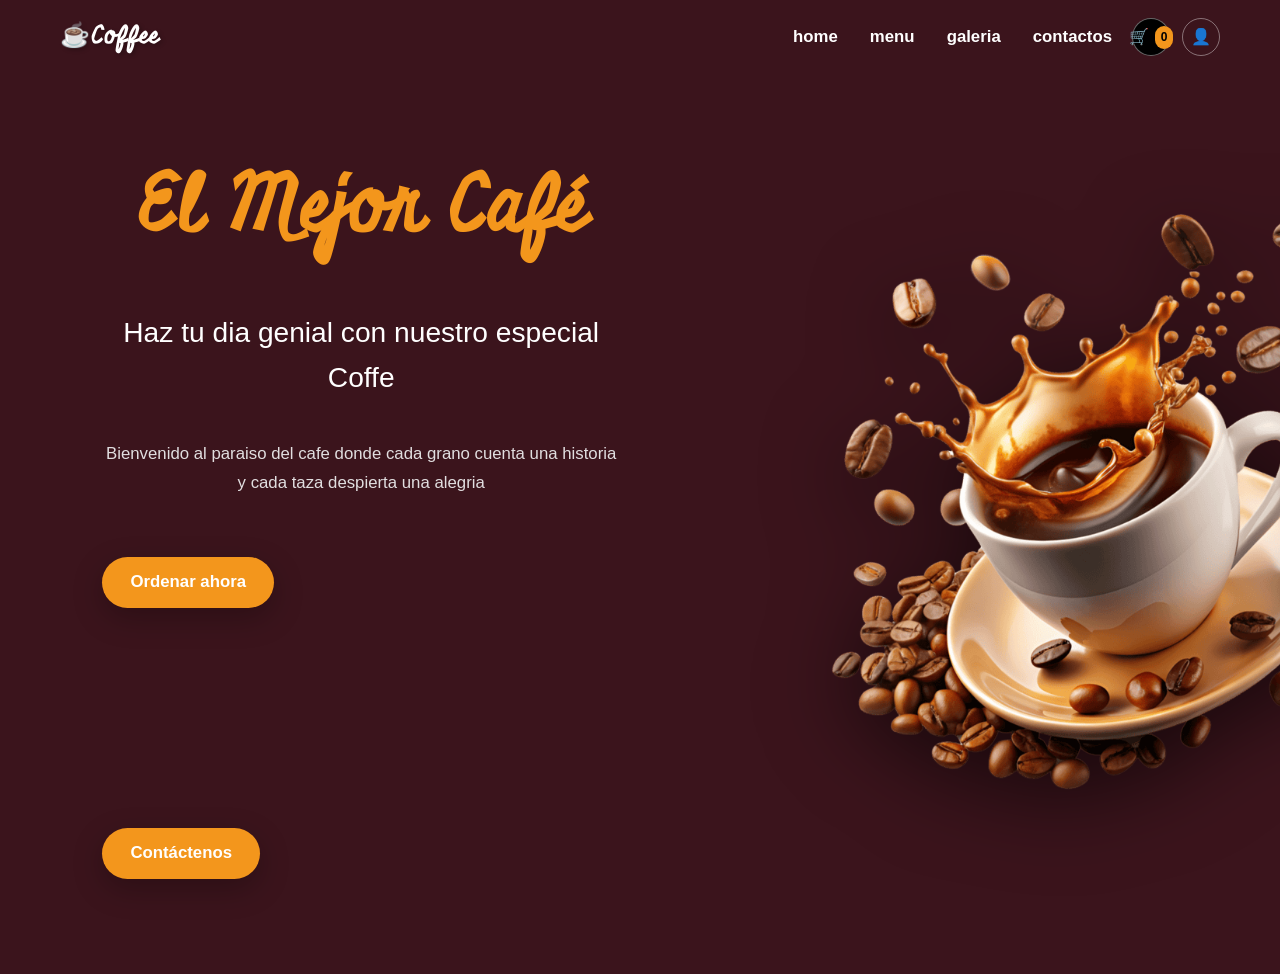
<file: index.html>
<!DOCTYPE html>
<html lang="es">
<head>
    <meta charset="UTF-8">
    <meta name="viewport" content="width=device-width, initial-scale=1.0">
    <title>Inicio</title>

    <link href="https://fonts.googleapis.com/css2?family=Miniver&display=swap" rel="stylesheet">
    <link rel="stylesheet" href="./css/index.css">
</head>
<body>

<header>
    <nav class="navbar">
        <div class="container">

            <div class="logo">
                <a href="./index.html">☕Coffee</a>
            </div>

            <ul class="nav-menu">
                <li><a href="./index.html">home</a></li>
                <li><a href="./menu.html">menu</a></li>
                <li><a href="./galeria.html">galeria</a></li>
                <li><a href="./contacto.html"><strong>contactos</strong></a></li>
            </ul>

            <div class="nav-icons">
                <a href="./carrito.html" class="icon-circle carrito-icono">
                    🛒 <span id="contador-carrito">0</span>
                </a>

                <a href="./login.html" class="icon-circle">👤</a>
            </div>

        </div>
    </nav>
</header>

    <section class="hero">
        <div class="hero-content">
            <h1>El Mejor Café</h1>
            <h2>Haz tu dia genial con nuestro especial Coffe</h2>
            <p>Bienvenido al paraiso del cafe donde cada grano cuenta una historia y cada taza despierta una alegria</p>
            <div class="btn-group">
                <a href="./menu.html" class="btn">Ordenar ahora</a>
                <a href="./contacto.html" class="btn">Contáctenos</a>
            </div>
        </div>
        <div class="img">
            <img src="./img/coffee-hero-section.png" alt="taza de cafe">
        </div>
    </section>
    <script src="./menu.js"></script>
</body>
</html>
</file>
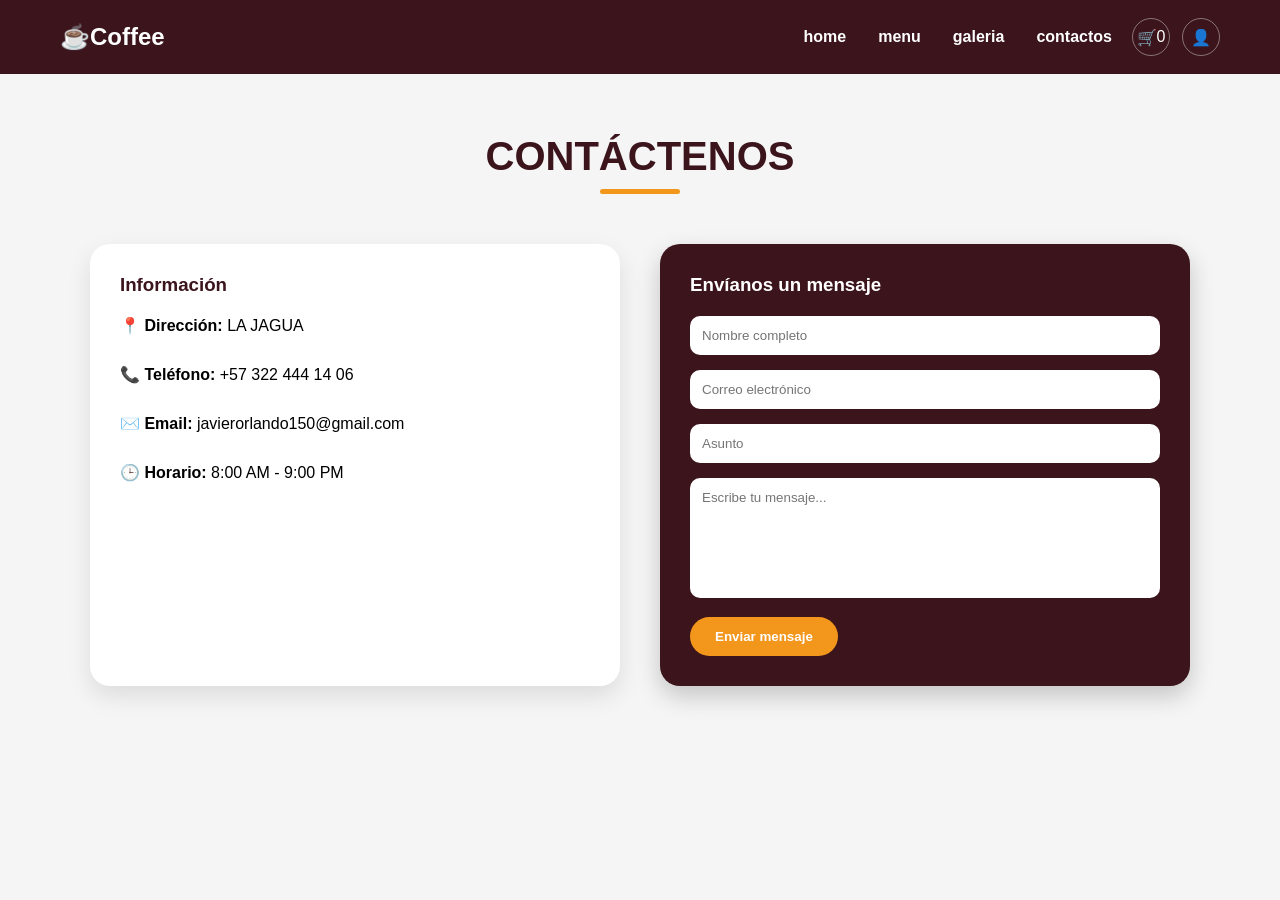
<file: contacto.html>
<!DOCTYPE html>
<html lang="es">
<head>
    <meta charset="UTF-8">
    <meta name="viewport" content="width=device-width, initial-scale=1.0">
    <title>Contáctenos</title>
    <link rel="stylesheet" href="./css/contacto.css">
</head>
<body>
<header>
    <nav class="navbar">
        <div class="container">

            <div class="logo">
                <a href="./index.html">☕Coffee</a>
            </div>

            <ul class="nav-menu">
                <li><a href="./index.html">home</a></li>
                <li><a href="./menu.html">menu</a></li>
                <li><a href="./galeria.html">galeria</a></li>
                <li><a href="./contacto.html"><strong>contactos</strong></a></li>
            </ul>

            <div class="nav-icons">
                <a href="./carrito.html" class="icon-circle carrito-icono">
                    🛒 <span id="contador-carrito">0</span>
                </a>
                <a href="./login.html" class="icon-circle">👤</a>
            </div>

        </div>
    </nav>
</header>
    <section class="contacto">
        <h2 class="titulo">CONTÁCTENOS</h2>
        <div class="linea"></div>

        <div class="contenedor-contacto">

            <div class="formulario">
                <h3>Envíanos un mensaje</h3>

                <form id="formContacto">
                    <input type="text" placeholder="Nombre completo" required>
                    <input type="email" placeholder="Correo electrónico" required>
                    <input type="text" placeholder="Asunto" required>
                    <textarea placeholder="Escribe tu mensaje..." required></textarea>

                    <button type="submit" class="btn-enviar">
                        Enviar mensaje
                    </button>
                </form>

                <p id="mensajeExito" class="mensaje-exito">
                    ✅ Mensaje enviado correctamente
                </p>
            </div>

            <div class="info">
                <h3>Información</h3>

                <p><strong>📍 Dirección:</strong> LA JAGUA</p>
                <p><strong>📞 Teléfono:</strong> +57 322 444 14 06</p>
                <p><strong>✉️ Email:</strong> javierorlando150@gmail.com</p>
                <p><strong>🕒 Horario:</strong> 8:00 AM - 9:00 PM</p>
            </div>

        </div>
    </section>

    <script src="./menu.js"></script>
</body>
</html>
</file>
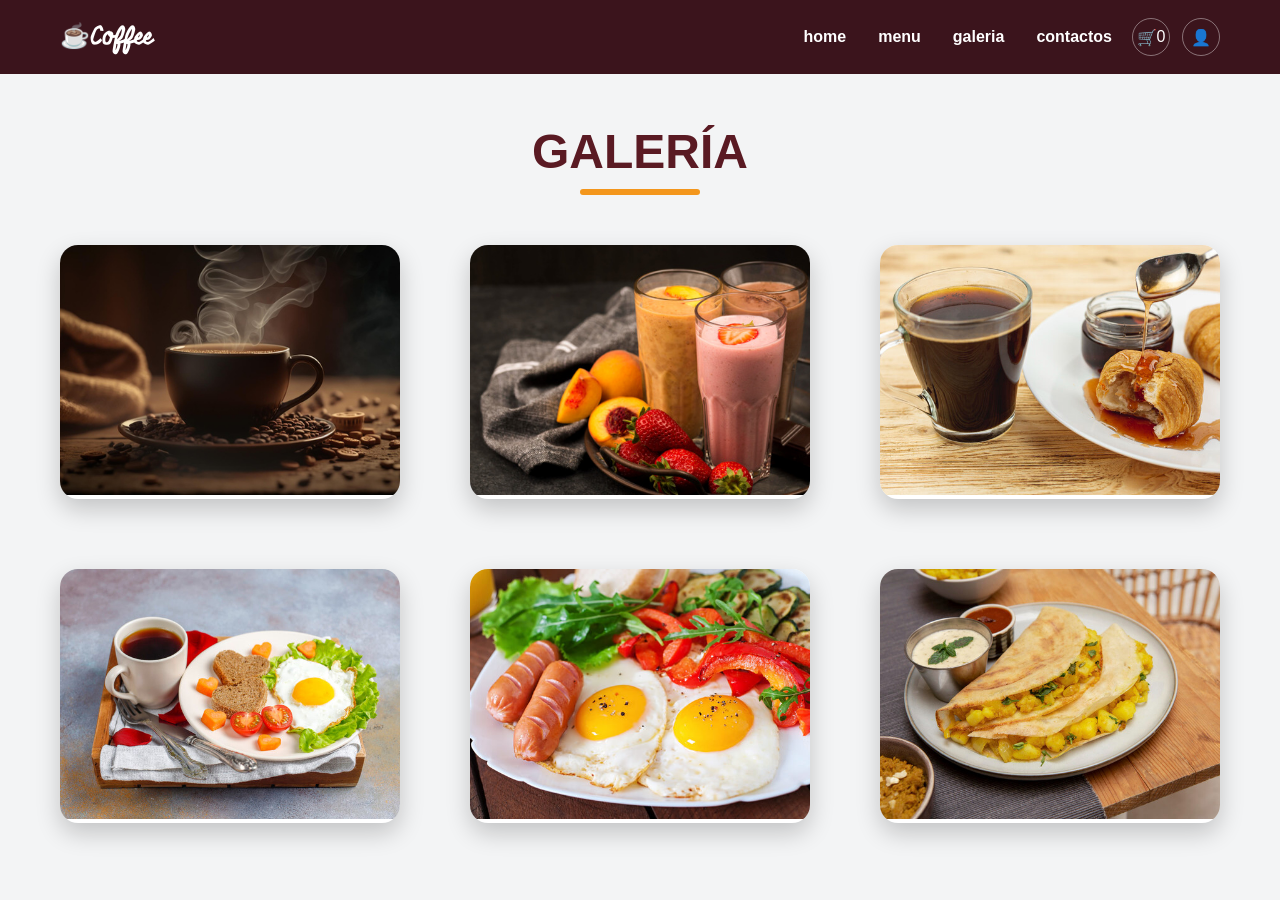
<file: galeria.html>
<!DOCTYPE html>
<html lang="es">
<head>
    <meta charset="UTF-8">
    <meta name="viewport" content="width=device-width, initial-scale=1.0">
    <title>Galería</title>

    <link href="https://fonts.googleapis.com/css2?family=Miniver&display=swap" rel="stylesheet">
    <link rel="stylesheet" href="./css/galeria.css">
</head>

<body>


<header>
    <nav class="navbar">
        <div class="container">

            <div class="logo">
                <a href="./index.html">☕Coffee</a>
            </div>

            <ul class="nav-menu">
                <li><a href="./index.html">home</a></li>
                <li><a href="./menu.html">menu</a></li>
                <li><a href="./galeria.html">galeria</a></li>
                <li><a href="./contacto.html"><strong>contactos</strong></a></li>
            </ul>

            <div class="nav-icons">
                <a href="./carrito.html" class="icon-circle carrito-icono">
                    🛒 <span id="contador-carrito">0</span>
                </a>
                <a href="./login.html" class="icon-circle">👤</a>
            </div>

        </div>
    </nav>
</header>


<section class="galeria-section">
    <h2 class="title">GALERÍA</h2>

    <div class="galeria-grid">


        <div class="galeria-item">
            <img src="./img/gallery-1.jpg" alt="">
        </div>

        <div class="galeria-item">
            <img src="./img/gallery-3.jpg" alt="">
        </div>

        <div class="galeria-item">
            <img src="./img/gallery-6.jpg" alt="">
        </div>

        <div class="galeria-item">
            <img src="./img/gallery-4.jpg" alt="">
        </div>

        <div class="galeria-item">
            <img src="./img/gallery-2.jpg" alt="">
        </div>

        <div class="galeria-item">
            <img src="./img/gallery-5.jpg" alt="">
        </div>

    </div>
</section>

<script src="./menu.js"></script>
</body>
</html>
</file>
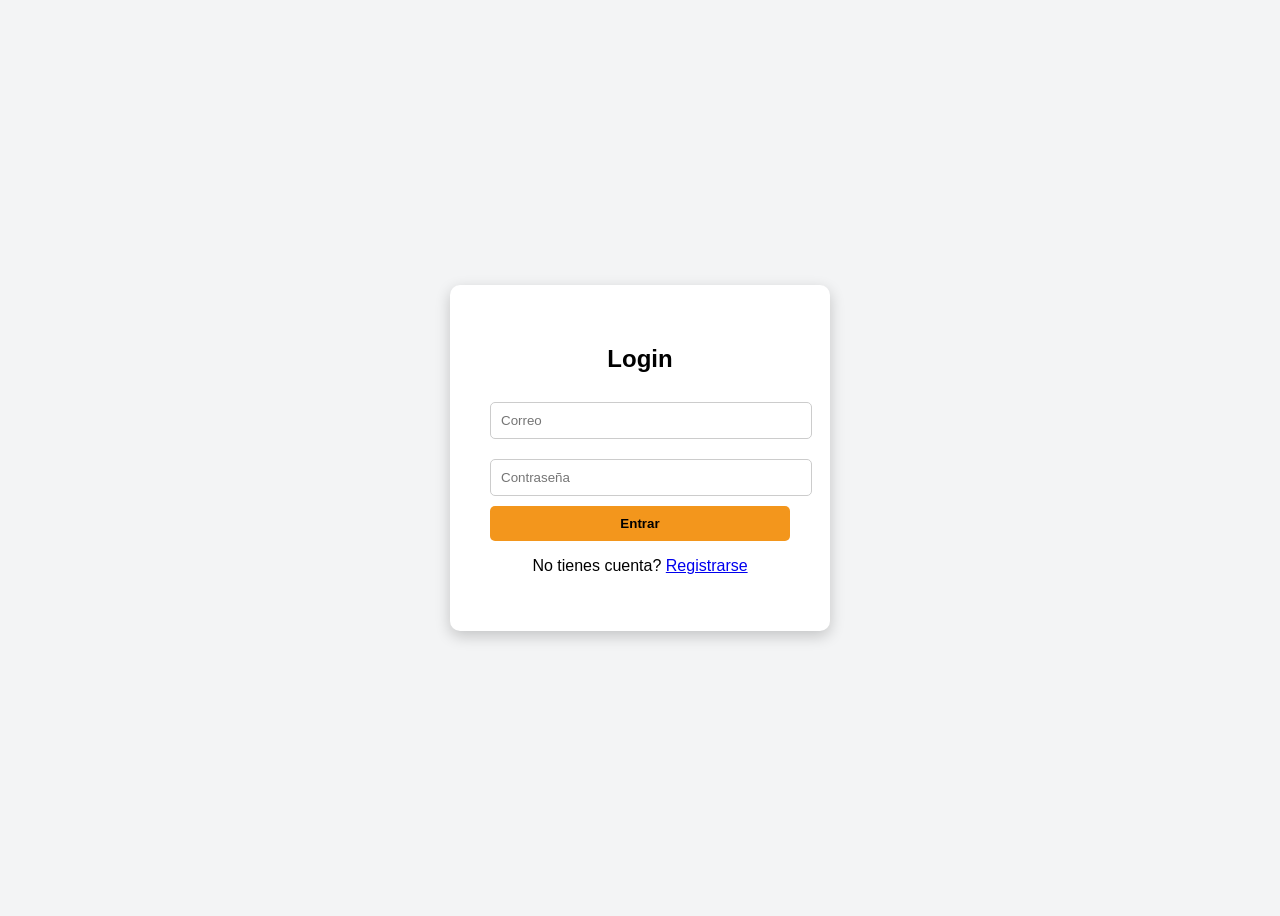
<file: login.html>
<!DOCTYPE html>
<html lang="es">
<head>
<meta charset="UTF-8">
<title>Login</title>
<link rel="stylesheet" href="./css/login.css">
</head>

<body>

<div class="form-box">

<h2>Login</h2>

<form id="formLogin">

<input type="email" id="loginCorreo" placeholder="Correo" required>

<input type="password" id="loginPassword" placeholder="Contraseña" required>

<button type="submit">Entrar</button>

<p>No tienes cuenta? <a href="registro.html">Registrarse</a></p>

</form>

</div>

<script src="./menu.js"></script>

</body>
</html>
</file>
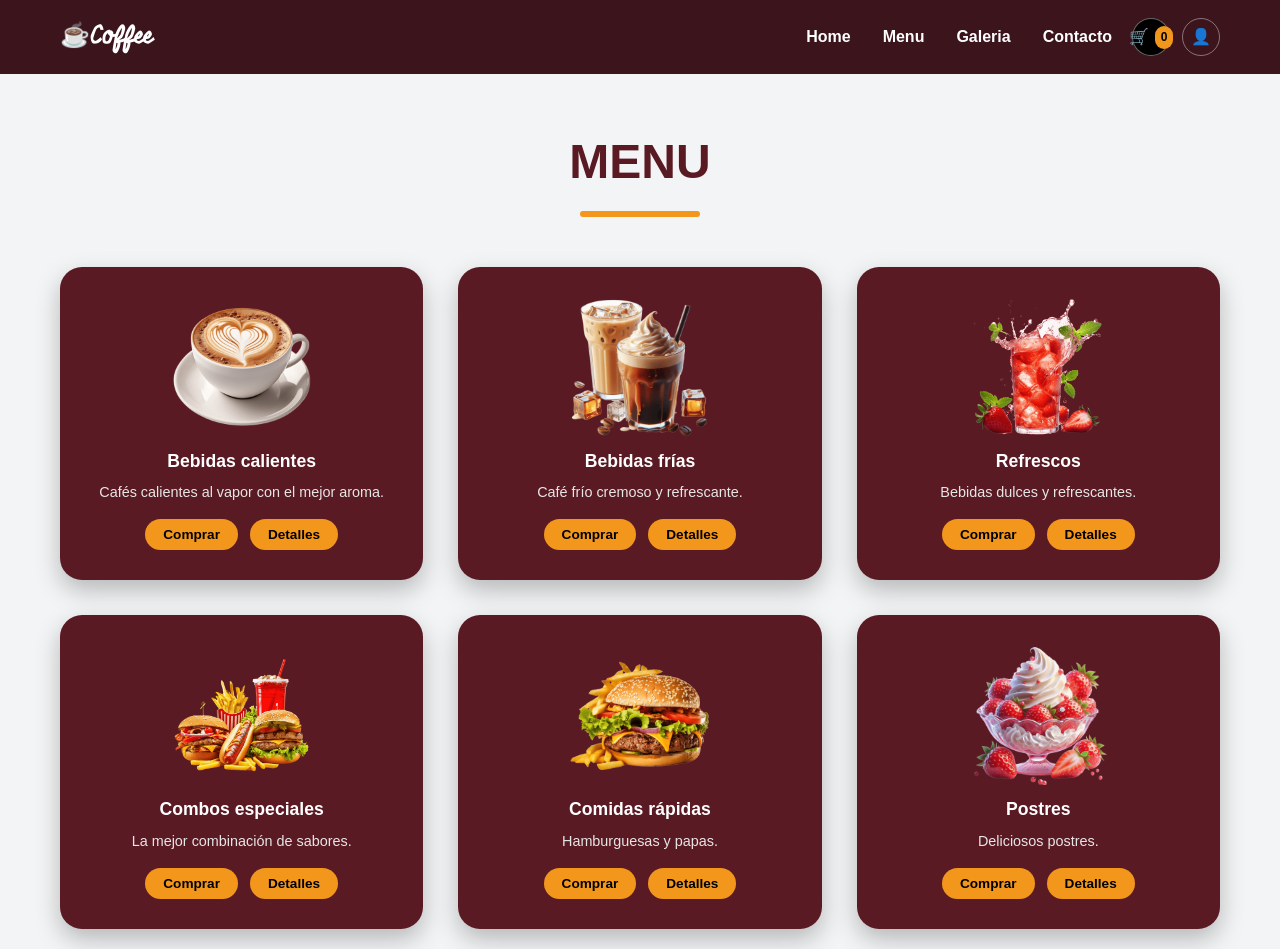
<file: menu.html>
<!DOCTYPE html>
<html lang="es">
<head>
<meta charset="UTF-8">
<meta name="viewport" content="width=device-width, initial-scale=1.0">
<title>Menú</title>

<link href="https://fonts.googleapis.com/css2?family=Miniver&display=swap" rel="stylesheet">
<link rel="stylesheet" href="./css/menu.css">
</head>

<body>

<header>
<nav class="navbar">

<div class="container">

<div class="logo">
<a href="./index.html">☕Coffee</a>
</div>

<ul class="nav-menu">
<li><a href="./index.html">Home</a></li>
<li><a href="./menu.html">Menu</a></li>
<li><a href="./galeria.html">Galeria</a></li>
<li><a href="./contacto.html">Contacto</a></li>
</ul>

<div class="nav-icons">
<a href="./carrito.html" class="icon-circle carrito-icono">
🛒 <span id="contador-carrito">0</span>
</a>
<a href="./login.html" class="icon-circle">👤</a>
</div>

</div>

</nav>
</header>


<section>

<h2 class="title">MENU</h2>

<div class="menu-cuadro">



<div class="menu-card">

<div class="img-box">
<img src="./img/hot-beverages.png">
</div>

<div class="card-content">

<h3>Bebidas calientes</h3>
<p>Cafés calientes al vapor con el mejor aroma.</p>

<div class="btn-group">

<button class="btn-comprar"
data-nombre="Cafe caliente"
data-precio="12000">
Comprar
</button>

<button class="btn" onclick="toggleDetalles(this)">
Detalles
</button>

</div>

<div class="card-overlay">
<p>Café caliente recién preparado con aroma intenso.</p>
</div>

</div>
</div>



<div class="menu-card">

<div class="img-box">
<img src="./img/cold-beverages.png">
</div>

<div class="card-content">

<h3>Bebidas frías</h3>
<p>Café frío cremoso y refrescante.</p>

<div class="btn-group">

<button class="btn-comprar"
data-nombre="Cafe frio"
data-precio="14000">
Comprar
</button>

<button class="btn" onclick="toggleDetalles(this)">
Detalles
</button>

</div>

<div class="card-overlay">
<p>Café frío con espuma y hielo.</p>
</div>

</div>
</div>



<div class="menu-card">

<div class="img-box">
<img src="./img/refreshment.png">
</div>

<div class="card-content">

<h3>Refrescos</h3>
<p>Bebidas dulces y refrescantes.</p>

<div class="btn-group">

<button class="btn-comprar"
data-nombre="Refresco"
data-precio="9000">
Comprar
</button>

<button class="btn" onclick="toggleDetalles(this)">
Detalles
</button>

</div>

<div class="card-overlay">
<p>Refresco natural con frutas.</p>
</div>

</div>
</div>



<div class="menu-card">

<div class="img-box">
<img src="./img/special-combo.png">
</div>

<div class="card-content">

<h3>Combos especiales</h3>
<p>La mejor combinación de sabores.</p>

<div class="btn-group">

<button class="btn-comprar"
data-nombre="Combo especial"
data-precio="15000">
Comprar
</button>

<button class="btn" onclick="toggleDetalles(this)">
Detalles
</button>

</div>

<div class="card-overlay">
<p>Combo de café + postre especial.</p>
</div>

</div>
</div>



<div class="menu-card">

<div class="img-box">
<img src="./img/burger-frenchfries.png">
</div>

<div class="card-content">

<h3>Comidas rápidas</h3>
<p>Hamburguesas y papas.</p>

<div class="btn-group">

<button class="btn-comprar"
data-nombre="Comida rapida"
data-precio="11000">
Comprar
</button>

<button class="btn" onclick="toggleDetalles(this)">
Detalles
</button>

</div>

<div class="card-overlay">
<p>Hamburguesa con papas crujientes.</p>
</div>

</div>
</div>



<div class="menu-card">

<div class="img-box">
<img src="./img/desserts.png">
</div>

<div class="card-content">

<h3>Postres</h3>
<p>Deliciosos postres.</p>

<div class="btn-group">

<button class="btn-comprar"
data-nombre="Postre"
data-precio="8000">
Comprar
</button>

<button class="btn" onclick="toggleDetalles(this)">
Detalles
</button>

</div>

<div class="card-overlay">
<p>Postres dulces para acompañar el café.</p>
</div>

</div>
</div>


</div>
</section>


<script src="./menu.js"></script>

</body>
</html>
</file>
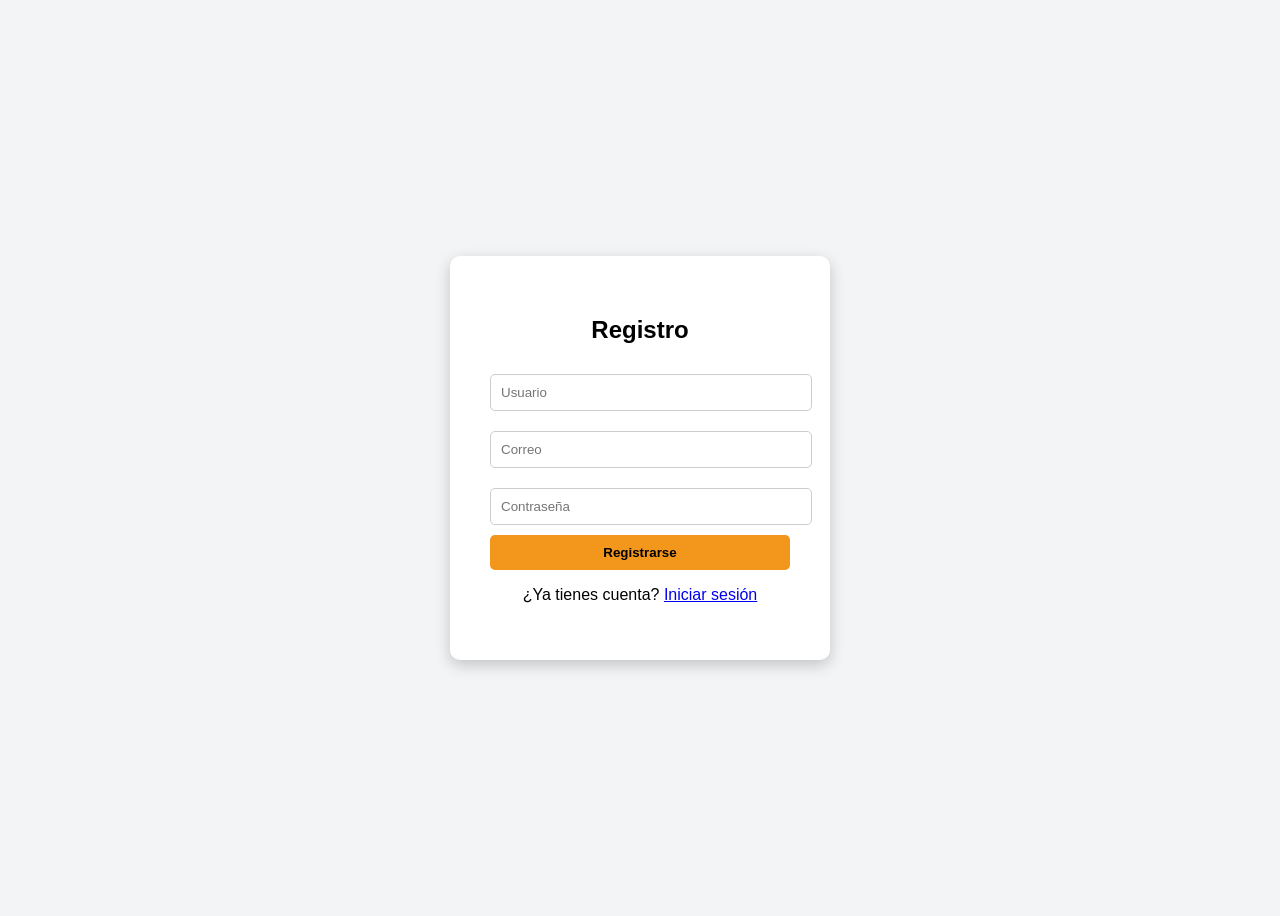
<file: registro.html>
<!DOCTYPE html>
<html lang="es">
<head>
<meta charset="UTF-8">
<title>Registro</title>
<link rel="stylesheet" href="./css/login.css">
</head>

<body>

<div class="form-box">

<h2>Registro</h2>

<form id="formRegistro">

<input type="text" id="usuario" placeholder="Usuario" required>

<input type="email" id="correo" placeholder="Correo" required>

<input type="password" id="password" placeholder="Contraseña" required>

<button type="submit">Registrarse</button>

<p>¿Ya tienes cuenta? <a href="login.html">Iniciar sesión</a></p>

</form>

</div>

<script src="./menu.js"></script>

</body>
</html>
</file>
<file: css/index.css>
*{
    box-sizing: border-box;
    margin: 0;
    padding: 0;
    font-family: 'Segoe UI', Tahoma, Geneva, Verdana, sans-serif;
}
:root{
    --color-primary: #f3961c;     /* naranja/dorado */
    --color-secondary: #ffffff;   /* blanco */
    --color-accent: #3b141c;      /* vino oscuro */
    --color-background: #252525;  /* negro texto */
    --color-surface: #f3f4f5;     /* gris claro */
    --color-text: #cccccc;        /* gris medio */
}

body{
    line-height: 1.6;
    color: var(--color-secondary);
    background: var(--color-accent);
}

.container{
    max-width: 1400px;
    margin: 0 auto;
    padding: 0 20px;
}



.navbar{
    padding: 18px 40px;
    position: sticky;
    top: 0;
    z-index: 1000;
}


.navbar .container{
    display: flex;
    align-items: center;
    justify-content: space-between;
    gap: 20px;
}

.logo{
    flex: 0 0 auto;
}

.logo a{
    font-size: 1.5rem;
    text-shadow: 2px 2px 4px rgba(0,0,0,0.25);
    color: var(--color-secondary);
    font-family: "miniver", sans-serif;
    text-decoration: none;
    letter-spacing: 1px;
    font-weight: 800;
}


.nav-menu{
    display: flex;
    list-style: none;
    gap: 2rem;
    margin-left: auto; 
}

.nav-menu a{
    color: var(--color-secondary);
    text-decoration: none;
    font-weight: 600;
    font-size: 1.05rem;
    transition: opacity .3s ease;
}

.nav-menu a:hover{
    opacity: .75;
}


.nav-icons{
    display: flex;
    align-items: center;
    gap: 12px;
}


.icon-circle{
    width:38px;
    height:38px;
    border:1px solid rgba(255,255,255,0.4);
    border-radius:50%;
    display:flex;
    align-items:center;
    justify-content:center;
    font-size:16px;
    color:white;
    text-decoration:none;
    transition:0.3s;
}

.icon-circle:hover{
    background:#f4a622;
    border-color:#f4a622;
}

/* carrito */
.carrito-icono{
    padding: 6px 12px;
    border-radius: 20px;
    background: #000;
    color: #fff;
    font-weight: bold;
    display: flex;
    align-items: center;
    gap: 6px;
    text-decoration: none;
}

/* contador */
#contador-carrito{
    background: var(--color-primary);
    color: #000;
    font-size: 12px;
    padding: 2px 6px;
    border-radius: 50px;
}


.hero{
    min-height: 100vh;
    display: flex;
    align-items: center;
    justify-content: space-between;
    gap: 40px;
    padding: 0 8%;
    background: var(--color-accent);
    overflow: hidden;
    flex-wrap: wrap;
}


.hero-content{
    flex: 1;
    max-width: 600px;
    text-align: center;      
    margin: 0 auto;
}


.hero-content h1{
    font-size: clamp(3.5rem, 6vw, 5.8rem);
    line-height: 1.05;
    color: var(--color-primary);
    margin-bottom: 60px;
    font-family: "miniver", sans-serif;
}


.hero-content h2{
    font-size: clamp(1.3rem, 2.2vw, 1.8rem);
    font-weight: 400;
    margin-bottom: 40px;
}


.hero-content p{
    color: var(--color-surface);
    font-size: 1.05rem;
    opacity: .9;
    margin-bottom: 60px;
    max-width: 520px;
    margin-left: auto;
    margin-right: auto;
    line-height: 1.7; 
}


.btn-group{
    display: flex;
    gap: 18px;
    flex-wrap: wrap;
    gap: 220px;
}

.btn{
    display: inline-block;
    background: var(--color-primary);
    color: var(--color-secondary);
    padding: 12px 28px;
    border-radius: 999px;
    text-decoration: none;
    font-weight: 700;
    font-size: 1.05rem;
    transition: all .25s ease;
    box-shadow: 0 10px 30px rgba(0,0,0,.25);
    cursor: pointer;
}

.btn:hover{
    background: var(--color-text);
    transform: translateY(-3px) scale(1.04);
}
/*      ICONOS     */
.icon-circle{
    width:38px;
    height:38px;
    border:1px solid rgba(255,255,255,0.4);
    border-radius:50%;
    display:flex;
    align-items:center;
    justify-content:center;
    font-size:16px;
    color:white;
    text-decoration:none;
    transition:0.3s;
}

.icon-circle:hover{
    background:#f4a622;
    border-color:#f4a622;
}

.img{
    flex: 1;
    min-width: 320px;
    display: flex;
    justify-content: flex-end;
}

.img img{
    width: 120%;
    max-width: none;
    transform: translateX(250px) translateY(-20px);
    height: auto;
    display: block;
    filter: drop-shadow(0 20px 40px rgba(0,0,0,.55));
}

/* ================= RESPONSIVE ================= */
@media (max-width: 992px){

    .hero{
        text-align: center;
        justify-content: center;
        padding: 80px 6%;
    }

    .hero-content{
        max-width: 100%;
    }

    .btn-group{
        justify-content: center;
    }

    .img{
        justify-content: center;
    }

    .img img{
        width: 100%;
        transform: none;
        margin-top: 40px;
    }
}
</file>
<file: css/contacto.css>
*{
    margin:0;
    padding:0;
    box-sizing:border-box;
    font-family: 'Segoe UI', sans-serif;
}

body{
    background:#f5f5f5;
}

:root{
    --color-primary:#f3961c;
    --color-secondary:#ffffff;
    --color-accent:#3b141c;
}


.container{
    max-width:1400px;
    margin:0 auto;
    padding:0 20px;
}


.navbar{
    padding:18px 40px;
    position:sticky;
    top:0;
    z-index:1000;
    background:var(--color-accent);
}

.navbar .container{
    display:flex;
    align-items:center;
    justify-content:space-between;
    gap:20px;
}

.logo a{
    font-size:1.5rem;
    color:var(--color-secondary);
    font-family:"miniver", sans-serif;
    text-decoration:none;
    font-weight:800;
}

.nav-menu{
    display:flex;
    list-style:none;
    gap:2rem;
    margin-left:auto;
}

.nav-menu a{
    color:var(--color-secondary);
    text-decoration:none;
    font-weight:600;
}

.nav-icons{
    display:flex;
    align-items:center;
    gap:12px;
}

.icon-circle{
    width:38px;
    height:38px;
    border:1px solid rgba(255,255,255,0.4);
    border-radius:50%;
    display:flex;
    align-items:center;
    justify-content:center;
    color:var(--color-secondary);
    text-decoration:none;
}

.contacto{
    padding:60px 20px;
    text-align:center;
}


.titulo{
    font-size:40px;
    color:var(--color-accent);
    margin-bottom:10px;
}

.linea{
    width:80px;
    height:5px;
    background:var(--color-primary);
    margin:0 auto 50px;
    border-radius:5px;
}


.contenedor-contacto{
    max-width:1100px;
    margin:auto;
    display:grid;
    grid-template-columns: repeat(auto-fit, minmax(320px, 1fr));
    gap:40px;
}


.formulario{
    order:2;
}

.info{
    order:1;
}


.formulario{
    background:var(--color-accent);
    padding:30px;
    border-radius:20px;
    color:var(--color-secondary);
    box-shadow:0 10px 25px rgba(0,0,0,0.2);
    text-align:left;
}

.formulario h3{
    margin-bottom:20px;
}

.formulario input,
.formulario textarea{
    width:100%;
    padding:12px;
    margin-bottom:15px;
    border:none;
    border-radius:10px;
    outline:none;
}

.formulario textarea{
    resize:none;
    height:120px;
}


.btn-enviar{
    background:var(--color-primary);
    color:var(--color-secondary);
    border:none;
    padding:12px 25px;
    border-radius:20px;
    cursor:pointer;
    font-weight:bold;
    transition:.3s;
}

.btn-enviar:hover{
    background:var(--color-primary);
    transform:scale(1.05);
}

.mensaje-exito{
    margin-top:15px;
    display:none;
    font-weight:bold;
}


.info{
    background:var(--color-secondary);
    padding:30px;
    border-radius:20px;
    text-align:left;
    box-shadow:0 10px 25px rgba(0,0,0,0.1);
}

.info h3{
    margin-bottom:20px;
    color:var(--color-accent);
}

.info p{
    margin-bottom:30px;
}
</file>
<file: css/galeria.css>
*{
    box-sizing:border-box;
    margin:0;
    padding:0;
    font-family:'Segoe UI', Tahoma, Geneva, Verdana, sans-serif;
}

:root{
    --color-primary:#f3961c;
    --color-secondary:#ffffff;
    --color-accent:#3b141c;
}


body{
    background:#f3f4f5;
    color:white;
}


.container{
    max-width:1400px;
    margin:0 auto;
    padding:0 20px;
}


.navbar{
    padding:18px 40px;
    position:sticky;
    top:0;
    z-index:1000;
    background:var(--color-accent);
}

.navbar .container{
    display:flex;
    align-items:center;
    justify-content:space-between;
    gap:20px;
}

.logo a{
    font-size:1.5rem;
    color:white;
    font-family:"miniver", sans-serif;
    text-decoration:none;
    font-weight:800;
}

.nav-menu{
    display:flex;
    list-style:none;
    gap:2rem;
    margin-left:auto;
}

.nav-menu a{
    color:white;
    text-decoration:none;
    font-weight:600;
}

.nav-icons{
    display:flex;
    align-items:center;
    gap:12px;
}

.icon-circle{
    width:38px;
    height:38px;
    border:1px solid rgba(255,255,255,0.4);
    border-radius:50%;
    display:flex;
    align-items:center;
    justify-content:center;
    color:white;
    text-decoration:none;
}


.title{
    text-align:center;
    margin:50px 0 30px;
    font-family:'Segoe UI', Tahoma, Geneva, Verdana, sans-serif;
    font-size:3rem;
    color:#5a1a23;
    position:relative;
}

.title::after{
    content:"";
    display:block;
    width:120px;
    height:6px;
    background:#f3961c;
    margin:10px auto 0;
    border-radius:10px;
}


.galeria-grid{
    max-width:1200px;
    margin:auto;
    padding:20px;
    display:grid;
    grid-template-columns: repeat(3, 1fr);
    gap:70px;
}


.galeria-item{
    overflow:hidden;
    border-radius:18px;
    box-shadow:0 10px 25px rgba(0,0,0,.2);
    background:#fff;
}

.galeria-item img{
    width:100%;
    height:250px;
    object-fit:cover;
    transition:.35s ease;
}

.galeria-item:hover img{
    transform:scale(1.08);
}

/* ===== RESPONSIVE ===== */
@media (max-width: 900px){
    .galeria-grid{
        grid-template-columns: repeat(2, 1fr);
    }
}

@media (max-width: 500px){
    .galeria-grid{
        grid-template-columns: 1fr;
    }

    .nav-menu{
        display:none;
    }
}
</file>
<file: css/login.css>
body{
font-family:Arial;
background:#f3f4f5;
display:flex;
justify-content:center;
align-items:center;
height:100vh;
}

.form-box{
background:white;
padding:40px;
border-radius:10px;
box-shadow:0 5px 15px rgba(0,0,0,0.2);
width:300px;
text-align:center;
}

input{
width:100%;
padding:10px;
margin:10px 0;
border:1px solid #ccc;
border-radius:5px;
}

button{
width:100%;
padding:10px;
background:#f3961c;
border:none;
border-radius:5px;
font-weight:bold;
cursor:pointer;
}

button:hover{
background:#ffb347;
}
</file>
<file: css/menu.css>
*{
box-sizing:border-box;
margin:0;
padding:0;
font-family:'Segoe UI', Tahoma, Geneva, Verdana, sans-serif;
}

:root{
--color-primary:#f3961c;
--color-secondary:#ffffff;
--color-accent:#3b141c;
--color-background:#252525;
--color-surface:#f3f4f5;
--color-text:#cccccc;
}

body{
line-height:1.6;
color:var(--color-secondary);
background:#f3f4f5;
}




.container{
max-width:1400px;
margin:auto;
padding:0 20px;
}
.navbar{
    background: var(--color-accent);
    padding: 18px 40px;
    position: sticky;
    top: 0;
    z-index: 1000;
}

.navbar .container{
max-width:1400px;
margin:auto;
display:flex;
align-items:center;
}


.logo{
    margin-right: 20px;
}

.logo a{
    font-size: 1.5rem;
    color: var(--color-secondary);
    font-family: "miniver", sans-serif;
    text-decoration: none;
    font-weight: 800;
}


.nav-menu{
display:flex;
list-style:none;
gap:2rem;
margin-left:auto;
}

.nav-menu a{
    color: var(--color-secondary);
    text-decoration: none;
    font-weight: 600;
    transition: .25s;
}

.nav-menu a:hover{
    opacity: .75;
}


.nav-icons{
display:flex;
align-items:center;
gap:12px;
margin-left:20px;
}

.icon-circle{
    width: 38px;
    height: 38px;
    border: 1px solid rgba(255,255,255,0.4);
    border-radius: 50%;
    display: flex;
    align-items: center;
    justify-content: center;
    color: white;
    text-decoration: none;
    transition: .25s;
}

.icon-circle:hover{
    background: var(--color-primary);
    border-color: var(--color-primary);
}

/* CARRITO */
.carrito-icono{
    padding: 6px 12px;
    border-radius: 20px;
    background: #000;
    color: #fff;
    font-weight: bold;
    display: flex;
    align-items: center;
    gap: 6px;
}

#contador-carrito{
    background: var(--color-primary);
    color: #000;
    font-size: 12px;
    padding: 2px 6px;
    border-radius: 50px;
}



.title{
text-align:center;
margin:50px 0 30px;
font-size:3rem;
color:#5a1a23;
position:relative;
}

.title::after{
content:"";
display:block;
width:120px;
height:6px;
background:#f3961c;
margin:10px auto 0;
border-radius:10px;
}


.menu-cuadro{
max-width:1200px;
margin:auto;
padding:20px;
display:grid;
grid-template-columns:repeat(3,1fr);
gap:35px;
}




.menu-card{
background:#5a1a23;
border-radius:22px;
padding:30px 20px;
text-align:center;
box-shadow:0 10px 25px rgba(0,0,0,.25);
transition:all .25s ease;
color:white;
position:relative;
overflow:hidden;
}

.menu-card:hover{
transform:translateY(-8px);
}




.img-box{
position:relative;
margin-bottom:10px;
}

.img-box img{
width:140px;
height:140px;
object-fit:contain;
margin:auto;
display:block;
}




.card-overlay{
position:absolute;
inset:0;
background:rgba(0,0,0,.9);
color:white;
display:flex;
flex-direction:column;
justify-content:center;
align-items:center;
text-align:center;
padding:20px;
opacity:0;
transition:.3s;
border-radius:22px;

pointer-events:none; 
}

.menu-card.active .card-overlay{
opacity:1;
pointer-events:auto;
}




.card-content h3{
font-size:1.1rem;
margin:10px 0 6px;
}

.card-content p{
font-size:.9rem;
color:#e6e6e6;
}



.btn-group{
display:flex;
justify-content:center;
gap:12px;
margin-top:15px;
}

.btn,
.btn-comprar{
background:#f3961c;
color:#000;
border:none;
padding:8px 18px;
border-radius:20px;
font-weight:700;
cursor:pointer;
font-size:.85rem;
transition:.25s;
}

.btn:hover,
.btn-comprar:hover{
background:#ffb347;
transform:scale(1.05);
}


/* ================= RESPONSIVE ================= */

@media (max-width:900px){

.menu-cuadro{
grid-template-columns:repeat(2,1fr);
}

}


@media (max-width:600px){

.menu-cuadro{
grid-template-columns:1fr;
}

.nav-menu{
display:none;
}

.container{
padding:0 15px;
}

}
</file>
